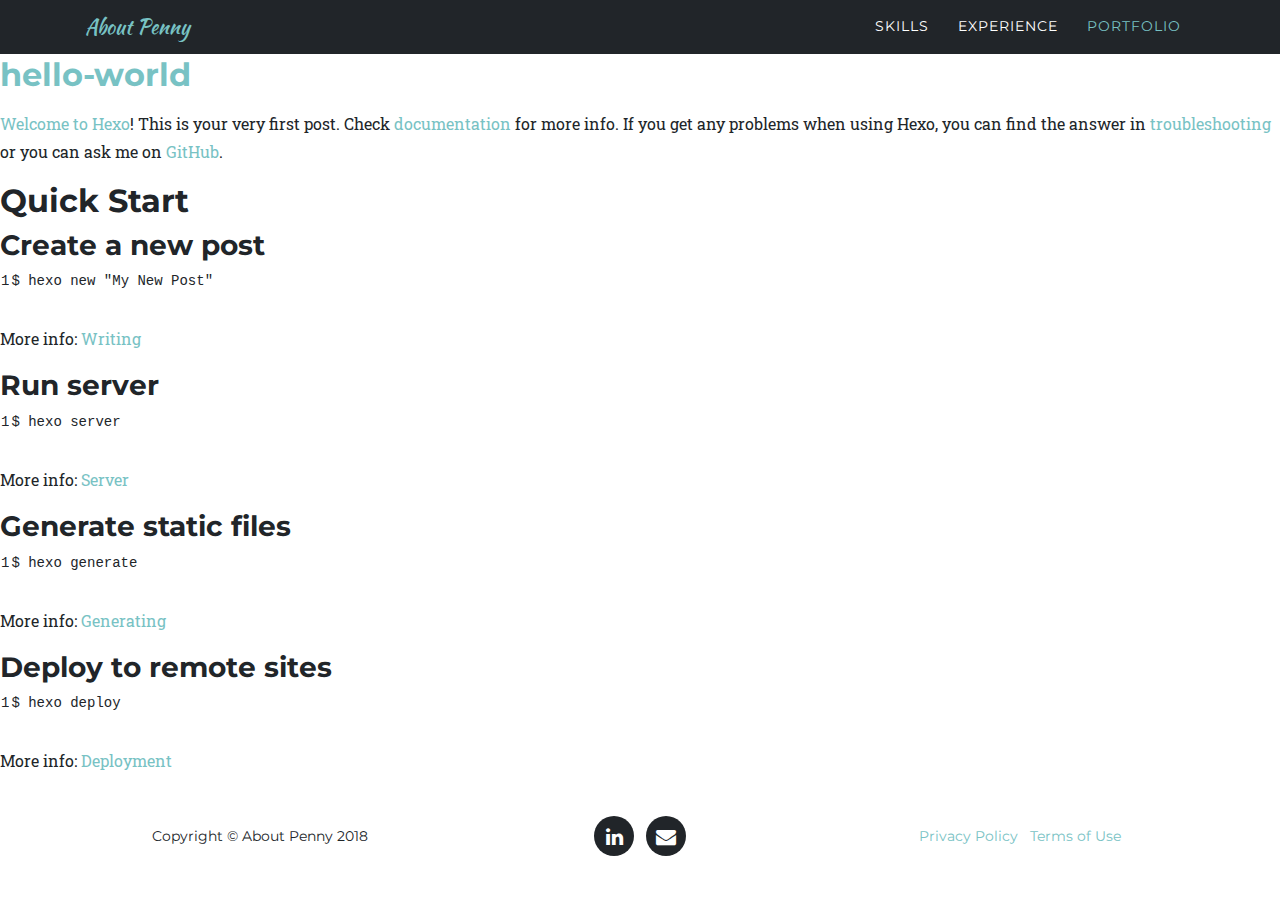
<file: blog/index.html>
<!DOCTYPE html>
<html>
    <head><meta name="generator" content="Hexo 3.9.0">
        <meta charset="utf-8">
        <meta name="viewport" content="width=device-width, initial-scale=1, shrink-to-fit=no">
        <meta name="description" content>
        <meta name="author" content>

        <title>About Penny</title>

        <!-- Bootstrap core CSS -->
        <link href="https://maxcdn.bootstrapcdn.com/bootstrap/4.0.0-beta.2/css/bootstrap.min.css" rel="stylesheet">

        <!-- Custom fonts for this template -->
        <link href="/vendor/font-awesome/css/font-awesome.min.css" rel="stylesheet" type="text/css">
        <link href="https://fonts.googleapis.com/css?family=Montserrat:400,700" rel="stylesheet" type="text/css">
        <link href="https://fonts.googleapis.com/css?family=Kaushan+Script" rel="stylesheet" type="text/css">
        <link href="https://fonts.googleapis.com/css?family=Droid+Serif:400,700,400italic,700italic" rel="stylesheet" type="text/css">
        <link href="https://fonts.googleapis.com/css?family=Roboto+Slab:400,100,300,700" rel="stylesheet" type="text/css">

        <link href="/css/agency.min.css" rel="stylesheet">
    </head>
    <body id="page-top">
        <nav class="navbar navbar-expand-lg navbar-dark fixed-top" id="mainNav">
            <div class="container">
                <a class="navbar-brand js-scroll-trigger" href="/">
                    About Penny
                </a>
                <button class="navbar-toggler navbar-toggler-right" type="button" data-toggle="collapse" data-target="#navbarResponsive" aria-controls="navbarResponsive" aria-expanded="false" aria-label="Toggle navigation">
                    Menu
                    <i class="fa fa-bars"></i>
                </button>
                <div class="collapse navbar-collapse" id="navbarResponsive">
                    <ul class="navbar-nav text-uppercase ml-auto">
                        
                            <li class="nav-item">
                                    
                                        <a class="nav-link js-scroll-trigge" href="/#skills">
                                    
                                    SKILLS
                                </a>
                            </li>
                        
                            <li class="nav-item">
                                    
                                        <a class="nav-link js-scroll-trigge" href="/#about">
                                    
                                    EXPERIENCE
                                </a>
                            </li>
                        
                            <li class="nav-item">
                                    
                                        <a class="nav-link js-scroll-trigge" href="/#portfolio">
                                    
                                    PORTFOLIO
                                </a>
                            </li>
                        
                    </ul>
                </div>
            </div>
        </nav>


        <h1>blog</h1>

    <a href="/blog/2022/01/27/hello-world/index.html">
        <h2>hello-world</h2>
        
        <p></p><p>Welcome to <a href="https://hexo.io/" target="_blank" rel="noopener">Hexo</a>! This is your very first post. Check <a href="https://hexo.io/docs/" target="_blank" rel="noopener">documentation</a> for more info. If you get any problems when using Hexo, you can find the answer in <a href="https://hexo.io/docs/troubleshooting.html" target="_blank" rel="noopener">troubleshooting</a> or you can ask me on <a href="https://github.com/hexojs/hexo/issues" target="_blank" rel="noopener">GitHub</a>.</p>
<h2 id="Quick-Start"><a href="#Quick-Start" class="headerlink" title="Quick Start"></a>Quick Start</h2><h3 id="Create-a-new-post"><a href="#Create-a-new-post" class="headerlink" title="Create a new post"></a>Create a new post</h3><figure class="highlight bash"><table><tr><td class="gutter"><pre><span class="line">1</span><br></pre></td><td class="code"><pre><span class="line">$ hexo new <span class="string">"My New Post"</span></span><br></pre></td></tr></table></figure>
<p>More info: <a href="https://hexo.io/docs/writing.html" target="_blank" rel="noopener">Writing</a></p>
<h3 id="Run-server"><a href="#Run-server" class="headerlink" title="Run server"></a>Run server</h3><figure class="highlight bash"><table><tr><td class="gutter"><pre><span class="line">1</span><br></pre></td><td class="code"><pre><span class="line">$ hexo server</span><br></pre></td></tr></table></figure>
<p>More info: <a href="https://hexo.io/docs/server.html" target="_blank" rel="noopener">Server</a></p>
<h3 id="Generate-static-files"><a href="#Generate-static-files" class="headerlink" title="Generate static files"></a>Generate static files</h3><figure class="highlight bash"><table><tr><td class="gutter"><pre><span class="line">1</span><br></pre></td><td class="code"><pre><span class="line">$ hexo generate</span><br></pre></td></tr></table></figure>
<p>More info: <a href="https://hexo.io/docs/generating.html" target="_blank" rel="noopener">Generating</a></p>
<h3 id="Deploy-to-remote-sites"><a href="#Deploy-to-remote-sites" class="headerlink" title="Deploy to remote sites"></a>Deploy to remote sites</h3><figure class="highlight bash"><table><tr><td class="gutter"><pre><span class="line">1</span><br></pre></td><td class="code"><pre><span class="line">$ hexo deploy</span><br></pre></td></tr></table></figure>
<p>More info: <a href="https://hexo.io/docs/deployment.html" target="_blank" rel="noopener">Deployment</a></p>
<p></p>
    </a>


        <!-- Footer -->
        <footer>
            <div class="container">
                <div class="row">
                    <div class="col-md-4">
                        <span class="copyright">Copyright © About Penny 2018</span>
                    </div>
                    <div class="col-md-4">
                        <ul class="list-inline social-buttons">
                            
                                <li class="list-inline-item">
                                    <a href="https://www.linkedin.com/in/pei-yu-tang-05385398/">
                                        <i class="fa fa-linkedin"></i>
                                    </a>
                                </li>
                            
                                <li class="list-inline-item">
                                    <a href="mailto:fish030611@hotmail.com">
                                        <i class="fa fa-envelope"></i>
                                    </a>
                                </li>
                            
                        </ul>
                    </div>
                    <div class="col-md-4">
                        <ul class="list-inline quicklinks">
                            <li class="list-inline-item">
                                <a href="#">Privacy Policy</a>
                            </li>
                            <li class="list-inline-item">
                                <a href="#">Terms of Use</a>
                            </li>
                        </ul>
                    </div>
                </div>
            </div>
        </footer>
    </body>
    <!-- Bootstrap core JavaScript -->
    <script src="/vendor/jquery/jquery.min.js"></script>
    <script src="/vendor/bootstrap/js/bootstrap.bundle.min.js"></script>

    <!-- Plugin JavaScript -->
    <script src="/vendor/jquery-easing/jquery.easing.min.js"></script>
    <script src="/js/agency.js"></script>

    <!-- <script src="/js/jqBootstrapValidation.js"></script> -->
    <!-- <script src="/js/contact_me.js"></script> -->
</html>
</file>
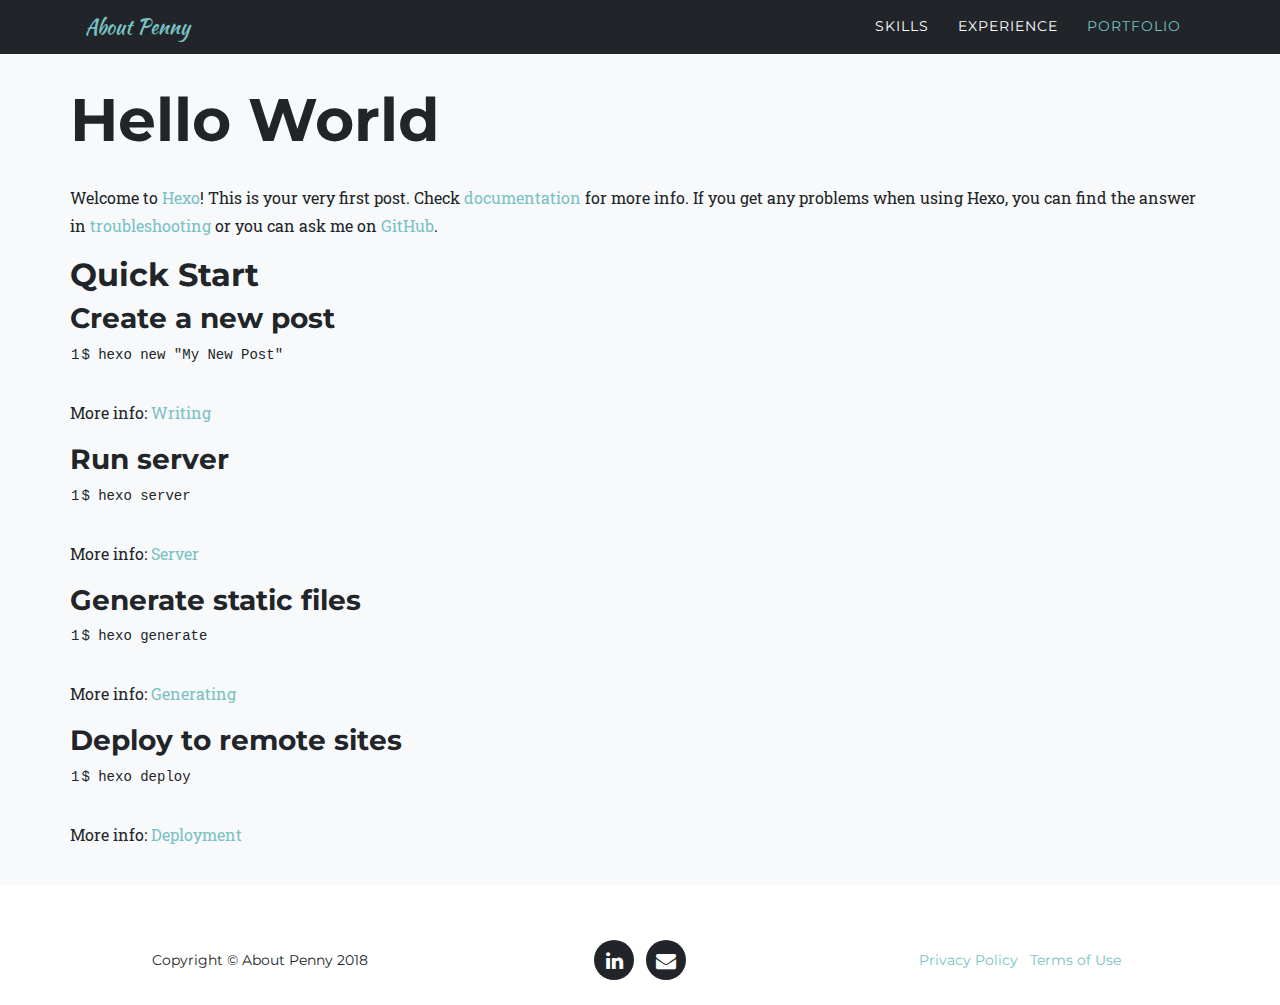
<file: blog/2022/01/27/hello-world/index.html>
<!DOCTYPE html>
<html>
    <head><meta name="generator" content="Hexo 3.9.0">
        <meta charset="utf-8">
        <meta name="viewport" content="width=device-width, initial-scale=1, shrink-to-fit=no">
        <meta name="description" content>
        <meta name="author" content>

        <title>About Penny</title>

        <!-- Bootstrap core CSS -->
        <link href="https://maxcdn.bootstrapcdn.com/bootstrap/4.0.0-beta.2/css/bootstrap.min.css" rel="stylesheet">

        <!-- Custom fonts for this template -->
        <link href="/vendor/font-awesome/css/font-awesome.min.css" rel="stylesheet" type="text/css">
        <link href="https://fonts.googleapis.com/css?family=Montserrat:400,700" rel="stylesheet" type="text/css">
        <link href="https://fonts.googleapis.com/css?family=Kaushan+Script" rel="stylesheet" type="text/css">
        <link href="https://fonts.googleapis.com/css?family=Droid+Serif:400,700,400italic,700italic" rel="stylesheet" type="text/css">
        <link href="https://fonts.googleapis.com/css?family=Roboto+Slab:400,100,300,700" rel="stylesheet" type="text/css">

        <link href="/css/agency.min.css" rel="stylesheet">
    </head>
    <body id="page-top">
        <nav class="navbar navbar-expand-lg navbar-dark fixed-top" id="mainNav">
            <div class="container">
                <a class="navbar-brand js-scroll-trigger" href="/">
                    About Penny
                </a>
                <button class="navbar-toggler navbar-toggler-right" type="button" data-toggle="collapse" data-target="#navbarResponsive" aria-controls="navbarResponsive" aria-expanded="false" aria-label="Toggle navigation">
                    Menu
                    <i class="fa fa-bars"></i>
                </button>
                <div class="collapse navbar-collapse" id="navbarResponsive">
                    <ul class="navbar-nav text-uppercase ml-auto">
                        
                            <li class="nav-item">
                                    
                                        <a class="nav-link js-scroll-trigge" href="/#skills">
                                    
                                    SKILLS
                                </a>
                            </li>
                        
                            <li class="nav-item">
                                    
                                        <a class="nav-link js-scroll-trigge" href="/#about">
                                    
                                    EXPERIENCE
                                </a>
                            </li>
                        
                            <li class="nav-item">
                                    
                                        <a class="nav-link js-scroll-trigge" href="/#portfolio">
                                    
                                    PORTFOLIO
                                </a>
                            </li>
                        
                    </ul>
                </div>
            </div>
        </nav>


        <div class="post_layout bg-light">
    <div class="post_layout_content">
        <h2>Hello World</h2>
        <div class="post_wrap">
            <p>Welcome to <a href="https://hexo.io/" target="_blank" rel="noopener">Hexo</a>! This is your very first post. Check <a href="https://hexo.io/docs/" target="_blank" rel="noopener">documentation</a> for more info. If you get any problems when using Hexo, you can find the answer in <a href="https://hexo.io/docs/troubleshooting.html" target="_blank" rel="noopener">troubleshooting</a> or you can ask me on <a href="https://github.com/hexojs/hexo/issues" target="_blank" rel="noopener">GitHub</a>.</p>
<h2 id="Quick-Start"><a href="#Quick-Start" class="headerlink" title="Quick Start"></a>Quick Start</h2><h3 id="Create-a-new-post"><a href="#Create-a-new-post" class="headerlink" title="Create a new post"></a>Create a new post</h3><figure class="highlight bash"><table><tr><td class="gutter"><pre><span class="line">1</span><br></pre></td><td class="code"><pre><span class="line">$ hexo new <span class="string">"My New Post"</span></span><br></pre></td></tr></table></figure>
<p>More info: <a href="https://hexo.io/docs/writing.html" target="_blank" rel="noopener">Writing</a></p>
<h3 id="Run-server"><a href="#Run-server" class="headerlink" title="Run server"></a>Run server</h3><figure class="highlight bash"><table><tr><td class="gutter"><pre><span class="line">1</span><br></pre></td><td class="code"><pre><span class="line">$ hexo server</span><br></pre></td></tr></table></figure>
<p>More info: <a href="https://hexo.io/docs/server.html" target="_blank" rel="noopener">Server</a></p>
<h3 id="Generate-static-files"><a href="#Generate-static-files" class="headerlink" title="Generate static files"></a>Generate static files</h3><figure class="highlight bash"><table><tr><td class="gutter"><pre><span class="line">1</span><br></pre></td><td class="code"><pre><span class="line">$ hexo generate</span><br></pre></td></tr></table></figure>
<p>More info: <a href="https://hexo.io/docs/generating.html" target="_blank" rel="noopener">Generating</a></p>
<h3 id="Deploy-to-remote-sites"><a href="#Deploy-to-remote-sites" class="headerlink" title="Deploy to remote sites"></a>Deploy to remote sites</h3><figure class="highlight bash"><table><tr><td class="gutter"><pre><span class="line">1</span><br></pre></td><td class="code"><pre><span class="line">$ hexo deploy</span><br></pre></td></tr></table></figure>
<p>More info: <a href="https://hexo.io/docs/deployment.html" target="_blank" rel="noopener">Deployment</a></p>

        </div>
    </div>
</div>

        <!-- Footer -->
        <footer>
            <div class="container">
                <div class="row">
                    <div class="col-md-4">
                        <span class="copyright">Copyright © About Penny 2018</span>
                    </div>
                    <div class="col-md-4">
                        <ul class="list-inline social-buttons">
                            
                                <li class="list-inline-item">
                                    <a href="https://www.linkedin.com/in/pei-yu-tang-05385398/">
                                        <i class="fa fa-linkedin"></i>
                                    </a>
                                </li>
                            
                                <li class="list-inline-item">
                                    <a href="mailto:fish030611@hotmail.com">
                                        <i class="fa fa-envelope"></i>
                                    </a>
                                </li>
                            
                        </ul>
                    </div>
                    <div class="col-md-4">
                        <ul class="list-inline quicklinks">
                            <li class="list-inline-item">
                                <a href="#">Privacy Policy</a>
                            </li>
                            <li class="list-inline-item">
                                <a href="#">Terms of Use</a>
                            </li>
                        </ul>
                    </div>
                </div>
            </div>
        </footer>
    </body>
    <!-- Bootstrap core JavaScript -->
    <script src="/vendor/jquery/jquery.min.js"></script>
    <script src="/vendor/bootstrap/js/bootstrap.bundle.min.js"></script>

    <!-- Plugin JavaScript -->
    <script src="/vendor/jquery-easing/jquery.easing.min.js"></script>
    <script src="/js/agency.js"></script>

    <!-- <script src="/js/jqBootstrapValidation.js"></script> -->
    <!-- <script src="/js/contact_me.js"></script> -->
</html>
</file>
<file: css/agency.min.css>
body{overflow-x:hidden;font-family:'Roboto Slab','Helvetica Neue',Helvetica,Arial,sans-serif}p{line-height:1.75}a{color:#78c2c4}a:hover{color:#55b2b4}.text-primary{color:#78c2c4!important}h1,h2,h3,h4,h5,h6{font-weight:700;font-family:Montserrat,'Helvetica Neue',Helvetica,Arial,sans-serif}section{padding:100px 0}section h2.section-heading{font-size:40px;margin-top:0;margin-bottom:15px}section h3.section-subheading{font-size:16px;font-weight:400;font-style:italic;margin-bottom:75px;text-transform:none;font-family:'Droid Serif','Helvetica Neue',Helvetica,Arial,sans-serif}@media (min-width:768px){section{padding:150px 0}}.btn{font-family:Montserrat,'Helvetica Neue',Helvetica,Arial,sans-serif;font-weight:700}.btn-xl{font-size:18px;padding:20px 40px}.btn-primary{background-color:#78c2c4;border-color:#78c2c4}.btn-primary:active,.btn-primary:focus,.btn-primary:hover{background-color:#5db6b8!important;border-color:#5db6b8!important;color:#fff}.btn-primary:active,.btn-primary:focus{box-shadow:0 0 0 .2rem rgba(254,209,55,.5)!important}::-moz-selection{background:#78c2c4;text-shadow:none}::selection{background:#78c2c4;text-shadow:none}img::selection{background:0 0}img::-moz-selection{background:0 0}body{-webkit-tap-highlight-color:#78c2c4}#mainNav{background-color:#212529}#mainNav .navbar-toggler{font-size:12px;right:0;padding:13px;text-transform:uppercase;color:#fff;border:0;background-color:#78c2c4;font-family:Montserrat,'Helvetica Neue',Helvetica,Arial,sans-serif}#mainNav .navbar-brand{color:#78c2c4;font-family:'Kaushan Script','Helvetica Neue',Helvetica,Arial,cursive}#mainNav .navbar-brand.active,#mainNav .navbar-brand:active,#mainNav .navbar-brand:focus,#mainNav .navbar-brand:hover{color:#55b2b4}#mainNav .navbar-nav .nav-item .nav-link{font-size:90%;font-weight:400;padding:.75em 0;letter-spacing:1px;color:#fff;font-family:Montserrat,'Helvetica Neue',Helvetica,Arial,sans-serif}#mainNav .navbar-nav .nav-item .nav-link.active,#mainNav .navbar-nav .nav-item .nav-link:hover{color:#78c2c4}@media (min-width:992px){#mainNav{padding-top:25px;padding-bottom:25px;-webkit-transition:padding-top .3s,padding-bottom .3s;-moz-transition:padding-top .3s,padding-bottom .3s;transition:padding-top .3s,padding-bottom .3s;border:none;background-color:transparent}#mainNav .navbar-brand{font-size:1.75em;-webkit-transition:all .3s;-moz-transition:all .3s;transition:all .3s}#mainNav .navbar-nav .nav-item .nav-link{padding:1.1em 1em!important}#mainNav.navbar-shrink{padding-top:0;padding-bottom:0;background-color:#212529}#mainNav.navbar-shrink .navbar-brand{font-size:1.25em;padding:12px 0}}header.masthead{text-align:center;color:#fff;background-repeat:no-repeat;background-attachment:scroll;background-position:center center;-webkit-background-size:cover;-moz-background-size:cover;-o-background-size:cover;background-size:cover}header.masthead .intro-text{padding-top:150px;padding-bottom:100px}header.masthead .intro-text .intro-lead-in{font-size:22px;font-style:italic;line-height:22px;margin-bottom:25px;font-family:'Droid Serif','Helvetica Neue',Helvetica,Arial,sans-serif}header.masthead .intro-text .intro-heading{font-size:50px;font-weight:700;line-height:50px;margin-bottom:25px;font-family:Montserrat,'Helvetica Neue',Helvetica,Arial,sans-serif}@media (min-width:768px){header.masthead .intro-text{padding-top:300px;padding-bottom:200px}header.masthead .intro-text .intro-lead-in{font-size:20px;line-height:40px;margin-bottom:25px;font-family:'Droid Serif','Helvetica Neue',Helvetica,Arial,sans-serif}header.masthead .intro-text .intro-heading{font-size:65px;font-weight:700;line-height:75px;margin-bottom:50px;font-family:Montserrat,'Helvetica Neue',Helvetica,Arial,sans-serif}}@media (max-width:767px){header.masthead .intro-text .intro-lead-in{font-size:19px}}.service-heading{margin:15px 0;text-transform:none}#portfolio .portfolio-item{right:0;margin:0 0 15px}#portfolio .portfolio-item .portfolio-link{position:relative;display:block;max-width:400px;margin:0 auto;cursor:pointer}#portfolio .portfolio-item .portfolio-link .portfolio-hover{position:absolute;width:100%;height:100%;-webkit-transition:all ease .5s;-moz-transition:all ease .5s;transition:all ease .5s;opacity:0;background:rgba(120,194,196,.9)}#portfolio .portfolio-item .portfolio-link .portfolio-hover:hover{opacity:1}#portfolio .portfolio-item .portfolio-link .portfolio-hover .portfolio-hover-content{font-size:20px;position:absolute;top:50%;width:100%;height:20px;margin-top:-12px;text-align:center;color:#fff}#portfolio .portfolio-item .portfolio-link .portfolio-hover .portfolio-hover-content i{margin-top:-12px}#portfolio .portfolio-item .portfolio-link .portfolio-hover .portfolio-hover-content h3,#portfolio .portfolio-item .portfolio-link .portfolio-hover .portfolio-hover-content h4{margin:0}#portfolio .portfolio-item .portfolio-caption{max-width:400px;margin:0 auto;padding:25px;text-align:center;background-color:#fff}#portfolio .portfolio-item .portfolio-caption h4{margin:0;text-transform:none}#portfolio .portfolio-item .portfolio-caption p{font-size:16px;font-style:italic;margin:0;font-family:'Droid Serif','Helvetica Neue',Helvetica,Arial,sans-serif}#portfolio *{z-index:2}@media (min-width:767px){#portfolio .portfolio-item{margin:0 0 30px}}.portfolio-modal{padding-right:0!important;-webkit-overflow-scrolling:touch}.portfolio-modal .modal-dialog{margin:0;max-width:100vw}.portfolio-modal .modal-content{padding:100px 0;text-align:center;border-radius:0}.portfolio-modal .modal-content h2{font-size:3em;margin-bottom:15px}.portfolio-modal .modal-content p{margin-bottom:30px}.portfolio-modal .modal-content p.item-intro{font-size:16px;font-style:italic;margin:20px 0 30px;font-family:'Droid Serif','Helvetica Neue',Helvetica,Arial,sans-serif}.portfolio-modal .modal-content ul.list-inline{margin-top:0;margin-bottom:30px}.portfolio-modal .modal-content img{margin-bottom:30px}.portfolio-modal .modal-content button{cursor:pointer}.portfolio-modal .close-modal{position:absolute;top:25px;right:25px;width:75px;height:75px;cursor:pointer;background-color:transparent}.portfolio-modal .close-modal:hover{opacity:.3}.portfolio-modal .close-modal .lr{z-index:1051;width:1px;height:75px;margin-left:35px;-webkit-transform:rotate(45deg);-ms-transform:rotate(45deg);transform:rotate(45deg);background-color:#212529}.portfolio-modal .close-modal .lr .rl{z-index:1052;width:1px;height:75px;-webkit-transform:rotate(90deg);-ms-transform:rotate(90deg);transform:rotate(90deg);background-color:#212529}.portfolio-modal .portfolio_content .youtubeFrame{position:relative;padding-bottom:65.25%;padding-top:30px;height:0;overflow:hidden}.portfolio-modal .portfolio_content .youtubeFrame>iframe{position:absolute;top:0;left:0;width:100%;height:100%}@media (max-width:767px){.portfolio-modal .modal-content h2{font-size:2em}}@media (min-width:768px){.portfolio_content .youtubeFrame{width:700px;height:315px;left:50%;margin-left:-350px}}.timeline{position:relative;padding:0;list-style:none}.timeline:before{position:absolute;top:0;bottom:0;left:40px;width:2px;margin-left:-1.5px;content:'';background-color:#e9ecef}.timeline>li{position:relative;min-height:50px;margin-bottom:50px}.timeline>li:after,.timeline>li:before{display:table;content:' '}.timeline>li:after{clear:both}.timeline>li .timeline-panel{position:relative;float:right;width:100%;padding:0 20px 0 100px;text-align:left}.timeline>li .timeline-panel:before{right:auto;left:-15px;border-right-width:15px;border-left-width:0}.timeline>li .timeline-panel:after{right:auto;left:-14px;border-right-width:14px;border-left-width:0}.timeline>li .timeline-image{position:absolute;z-index:100;left:0;width:80px;height:80px;margin-left:0;text-align:center;color:#fff;border:7px solid #e9ecef;border-radius:100%;background-color:#78c2c4;background:#fff}.timeline>li .timeline-image h4{font-size:10px;line-height:14px;margin-top:12px}.timeline>li .timeline-image>img{position:absolute;top:50%;left:50%;transform:translate3d(-50%,-50%,0)}.timeline>li.timeline-inverted>.timeline-panel{float:right;padding:0 20px 0 100px;text-align:left}.timeline>li.timeline-inverted>.timeline-panel:before{right:auto;left:-15px;border-right-width:15px;border-left-width:0}.timeline>li.timeline-inverted>.timeline-panel:after{right:auto;left:-14px;border-right-width:14px;border-left-width:0}.timeline>li:last-child{margin-bottom:0}.timeline .timeline-heading h4{margin-top:0;color:inherit}.timeline .timeline-heading h4.subheading{text-transform:none}.timeline .timeline-body>p,.timeline .timeline-body>ul{margin-bottom:0}@media (max-width:767px){.timeline>li .timeline-heading h4.subheading{font-size:1.3em}}@media (min-width:768px){.timeline:before{left:50%}.timeline>li{min-height:100px;margin-bottom:100px}.timeline>li .timeline-panel{float:left;width:41%;padding:0 20px 20px 30px;text-align:right}.timeline>li .timeline-image{left:50%;width:100px;height:100px;margin-left:-50px}.timeline>li .timeline-image h4{font-size:13px;line-height:18px;margin-top:16px}.timeline>li.timeline-inverted>.timeline-panel{float:right;padding:0 30px 20px 20px;text-align:left}}@media (min-width:992px){.timeline>li{min-height:150px}.timeline>li .timeline-panel{padding:0 20px 20px}.timeline>li .timeline-image{width:150px;height:150px;margin-left:-75px}.timeline>li .timeline-image h4{font-size:18px;line-height:26px;margin-top:30px}.timeline>li.timeline-inverted>.timeline-panel{padding:0 20px 20px}}@media (min-width:1200px){.timeline>li{min-height:170px}.timeline>li .timeline-panel{padding:0 20px 20px 100px}.timeline>li .timeline-image{width:170px;height:170px;margin-left:-85px}.timeline>li .timeline-image h4{margin-top:40px}.timeline>li.timeline-inverted>.timeline-panel{padding:0 100px 20px 20px}}.team-member{margin-bottom:50px;text-align:center}.team-member img{width:225px;height:225px;border:7px solid #fff}.team-member h4{margin-top:25px;margin-bottom:0;text-transform:none}.team-member p{margin-top:0}section#contact{background-color:#212529;background-image:url(../img/map-image.png);background-repeat:no-repeat;background-position:center}section#contact .section-heading{color:#fff}section#contact .form-group{margin-bottom:25px}section#contact .form-group input,section#contact .form-group textarea{padding:20px}section#contact .form-group input.form-control{height:auto}section#contact .form-group textarea.form-control{height:248px}section#contact .form-control:focus{border-color:#78c2c4;box-shadow:none}section#contact ::-webkit-input-placeholder{font-weight:700;color:#ced4da;font-family:Montserrat,'Helvetica Neue',Helvetica,Arial,sans-serif}section#contact :-moz-placeholder{font-weight:700;color:#ced4da;font-family:Montserrat,'Helvetica Neue',Helvetica,Arial,sans-serif}section#contact ::-moz-placeholder{font-weight:700;color:#ced4da;font-family:Montserrat,'Helvetica Neue',Helvetica,Arial,sans-serif}section#contact :-ms-input-placeholder{font-weight:700;color:#ced4da;font-family:Montserrat,'Helvetica Neue',Helvetica,Arial,sans-serif}.post_layout{padding-top:54px}.post_layout .post_layout_content{max-width:1140px;margin:30px auto}.post_layout .post_layout_content>h2{font-size:60px}.post_layout .post_layout_content .post_wrap{padding:20px 0}footer{padding:25px 0;text-align:center}footer span.copyright{font-size:90%;line-height:40px;text-transform:none;font-family:Montserrat,'Helvetica Neue',Helvetica,Arial,sans-serif}footer ul.quicklinks{font-size:90%;line-height:40px;margin-bottom:0;text-transform:none;font-family:Montserrat,'Helvetica Neue',Helvetica,Arial,sans-serif}ul.social-buttons{margin-bottom:0}ul.social-buttons li a{font-size:20px;line-height:40px;display:block;width:40px;height:40px;-webkit-transition:all .3s;-moz-transition:all .3s;transition:all .3s;color:#fff;border-radius:100%;outline:0;background-color:#212529}ul.social-buttons li a:active,ul.social-buttons li a:focus,ul.social-buttons li a:hover{background-color:#78c2c4}
</file>
